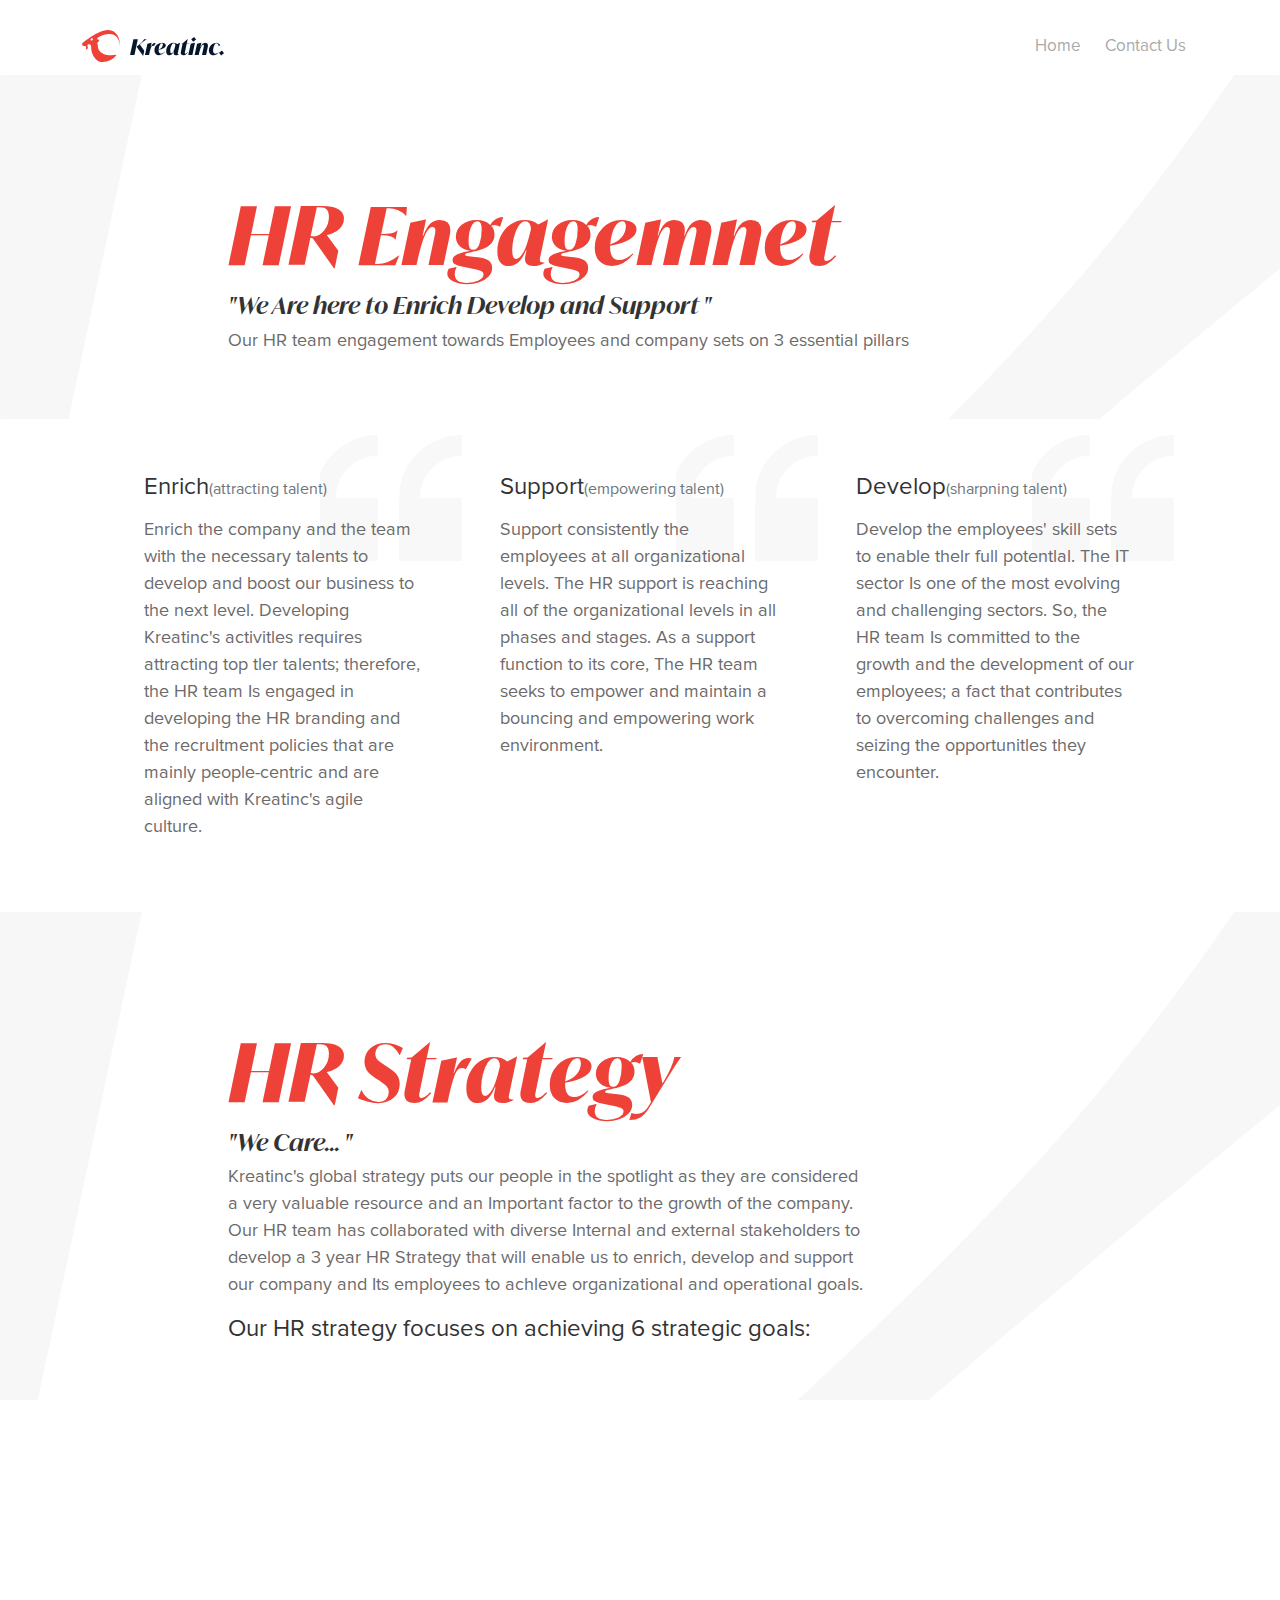
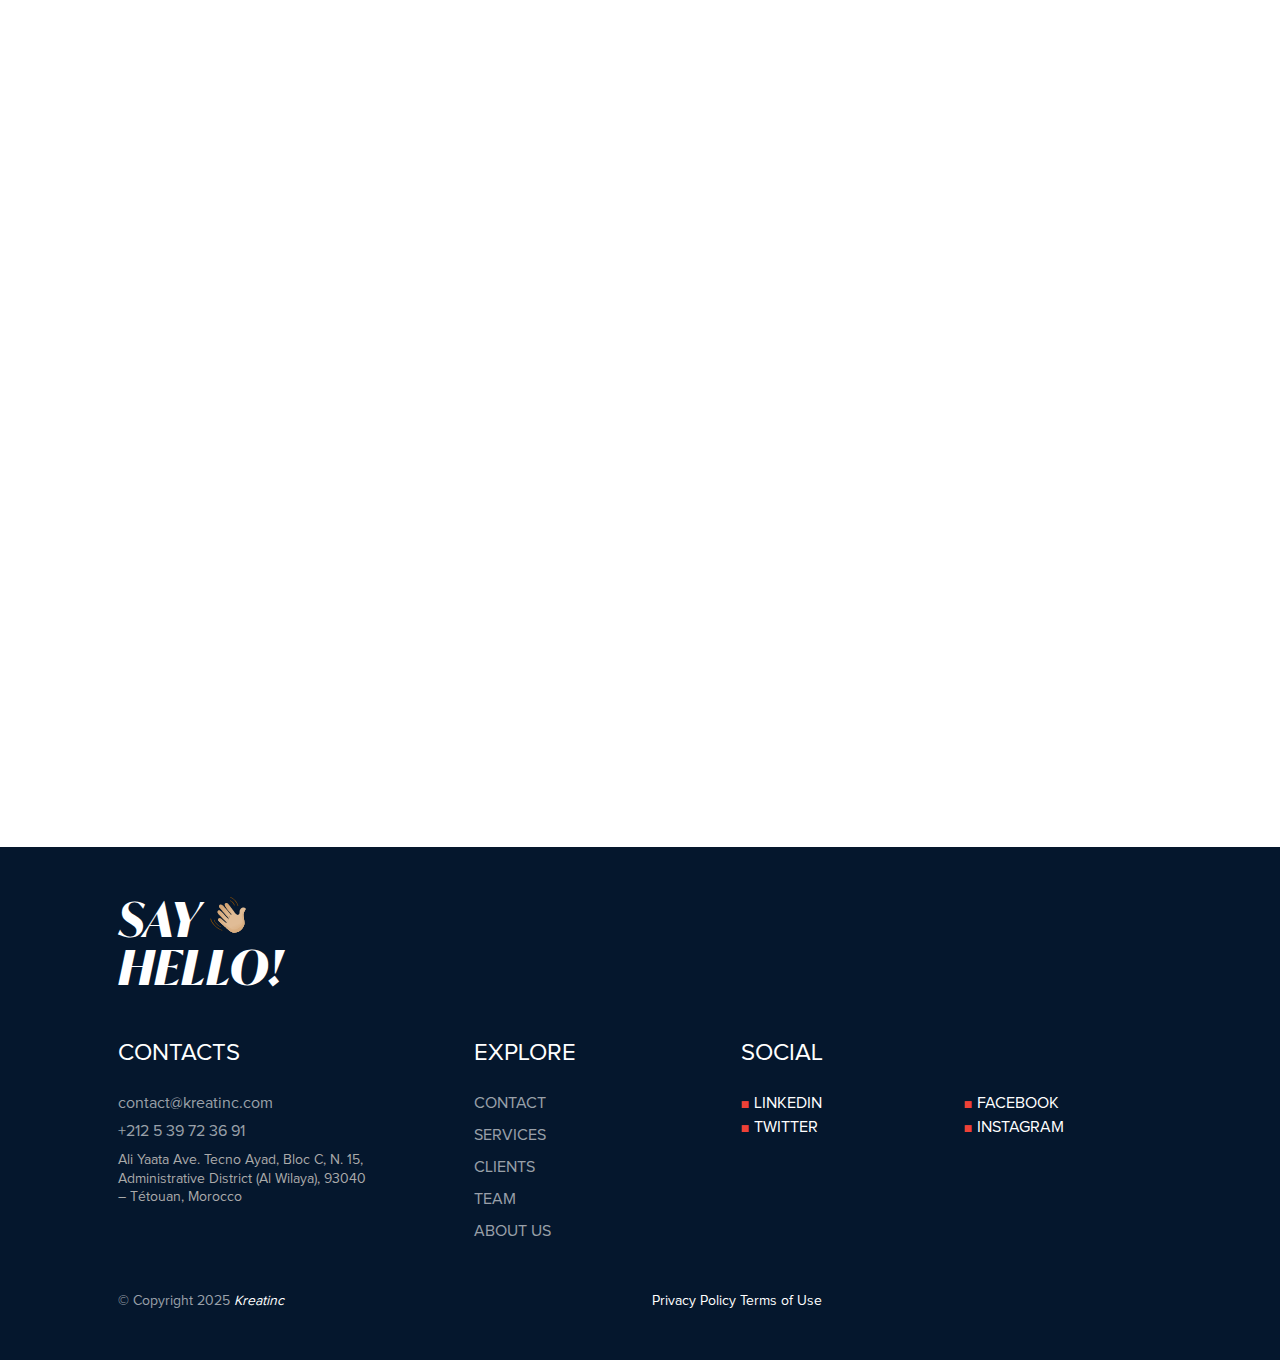
<file: carrerpage.html>
<!DOCTYPE html>
<html lang="en">
  <head>
    <meta charset="UTF-8" />
    <meta name="viewport" content="width=device-width, initial-scale=1.0" />
    <title>Kreatinc | Carrer Page.</title>
    <meta name="description" content="Carrer Page Find Your Job And Join us." />
    <link rel="stylesheet" href="bootstrap/css/bootstrap.min.css" />
    <link rel="stylesheet" href="carrerpage.css" />

    <meta name="twitter:card" content="summary_large_image" />
    <meta name="twitter:site" content="@kreatinc" />
    <meta name="twitter:creator" content="@kreatinc" />
    <meta name="twitter:title" content="Kreatinc" />
    <meta
      name="twitter:description"
      content="We build digital experiences for B2Bs that help them, and their customers expand their businesses."
    />
    <meta property="og:title" content="Kreatinc" />
    <meta
      property="og:description"
      content="We build digital experiences for B2Bs that help them, and their customers expand their businesses."
    />
    <meta property="og:type" content="website" />
    <meta property="og:url" content="https://www.kreatinc.com" />
  </head>
  <body>
    <div class="">
      <nav class="navbar navbar-expand-md navbar-light">
        <div class="container">
          <img
            class="logo"
            src="./assets/svg-assets-homepage/logo-kreatinc-1.svg "
            alt="kreatinc Logo"
          />

          <button
            class="navbar-toggler collapsed"
            type="button"
            data-bs-toggle="collapse"
            data-bs-target="#navbarCollapse"
            aria-expanded="false"
            aria-label="Toggle navigation"
          >
            <div class="navbar-icon">
              <span></span>
              <span></span>
              <span></span>
            </div>
          </button>

          <div class="collapse navbar-collapse" id="navbarCollapse">
            <ul class="navbar-nav ms-auto">
              <li class="nav-item">
                <a class="nav-link" href="/">Home</a>
              </li>

              <li class="nav-item">
                <a class="nav-link" href="mailto:contact@kreatinc.com"
                  >Contact Us</a
                >
              </li>
            </ul>

            <div class="contact-info">
              <p class="mb-2">
                <a class="text-primary" href="mailto:contact@kreatinc.com"
                  >contact@kreatinc.com</a
                >
              </p>
              <p class="mb-2">
                <a href="tel:+212539723691">+212 5 39 72 36 91</a>
              </p>
              <p class="mb-0">
                Ali Yaata Ave. Tecno Ayad, Bloc C,<br />
                N. 15, Administrative District<br />
                (Al Wilaya), 93040 - Tétouan, Morocco
              </p>
            </div>
          </div>
        </div>
      </nav>

      <div class="container-fluid container-bg Hr-bg-section p-5 fade-in">
        <div class="titlecontainer">
          <h1 class="text-primary h1">HR Engagemnet</h1>
          <h4 class="quote">"We Are here to Enrich Develop and Support "</h4>
          <p class="text-description">
            Our HR team engagement towards Employees and company sets on 3
            essential pillars
          </p>
        </div>
      </div>
      <div class="container px-5 py-6">
        <div class="row py-3">
          <div class="col-md-4 fade-in bg-quote">
            <div class="d-flex align-center">
              <h4>Enrich</h4>
              <p class="text-secondary mt-1 ml-4">(attracting talent)</p>
            </div>
            <p class="text-description">
              Enrich the company and the team with the necessary talents to
              develop and boost our business to the next level. Developing
              Kreatinc's activitles requires attracting top tler talents;
              therefore, the HR team Is engaged in developing the HR branding
              and the recrultment policies that are mainly people-centric and
              are aligned with Kreatinc's agile culture.
            </p>
          </div>
          <div class="col-md-4 fade-in bg-quote">
            <div class="d-flex align-center">
              <h4>Support</h4>
              <p class="text-secondary mt-1 ml-4">(empowering talent)</p>
            </div>
            <p class="text-description">
              Support consistently the employees at all organizational levels.
              The HR support is reaching all of the organizational levels in all
              phases and stages. As a support function to its core, The HR team
              seeks to empower and maintain a bouncing and empowering work
              environment.
            </p>
          </div>
          <div class="col-md-4 fade-in bg-quote">
            <div class="d-flex align-center">
              <h4>Develop</h4>
              <p class="text-secondary mt-1 ml-4">(sharpning talent)</p>
            </div>
            <p class="text-description">
              Develop the employees' skill sets to enable thelr full potentlal.
              The IT sector Is one of the most evolving and challenging sectors.
              So, the HR team Is committed to the growth and the development of
              our employees; a fact that contributes to overcoming challenges
              and seizing the opportunitles they encounter.
            </p>
          </div>
        </div>
      </div>

      <div class="container-fluid Hr-bg-section py-6 p-5 mb-5 fade-in">
        <div class="titlecontainer">
          <h1 class="text-primary h1">HR Strategy</h1>

          <h4 class="quote">"We Care... "</h4>
          <p class="text-description hrtext">
            Kreatinc's global strategy puts our people in the spotlight as they
            are considered a very valuable resource and an Important factor to
            the growth of the company. Our HR team has collaborated with diverse
            Internal and external stakeholders to develop a 3 year HR Strategy
            that will enable us to enrich, develop and support our company and
            Its employees to achleve organizational and operational goals.
          </p>

          <h4>Our HR strategy focuses on achieving 6 strategic goals:</h4>
        </div>
      </div>
    </div>
    <div class="container px-5 fade-in">
      <div class="d-flex mb-5 ml-4 pt-1">
        <h2 class="subtitle goals_collapsed">Goals</h2>
        <img
          class="mx-2 iconless"
          src="./assets/svg-assets-homepage/icon-less.svg"
          alt="Icon Less"
        />
        <img
          class="mx-2 iconmore"
          src="./assets/svg-assets-careerpage/icon-more.svg"
          alt="Icon More"
        />
      </div>

      <div class="skills-collapsed py-6 numbered-list">
        <div class="row">
          <div class="col-md-4 numbered-list-item">
            <div class="p-3">
              <h2 class="text-dark mt-4">LeaderShip</h2>

              <p class="text-description mt-5">
                To develop the leadership skills of our employees as well as
                attracting new leaders.
              </p>
            </div>
          </div>
          <div class="col-md-4 numbered-list-item">
            <div class="p-3">
              <h2 class="text-dark mt-4">Recruitment</h2>

              <p class="text-description mt-5">
                To satisfy the internal needs in human resources, in both
                quantity and quality, at different levels and departments of the
                company.
              </p>
            </div>
          </div>
          <div class="col-md-4 numbered-list-item">
            <div class="p-3 n">
              <h2 class="text-dark mt-4">Skills Development</h2>

              <p class="text-description mt-5">
                To Improve the Internal skill sets, namely: soft and hard skills
                of our employees and departments.
              </p>
            </div>
          </div>

          <div class="col-md-4 numbered-list-item">
            <div class="p-3 n">
              <h2 class="text-dark mt-4">Motivation</h2>

              <p class="text-description mt-5">
                To create a high-performing and motivating culture and to ensure
                that our employees are Incentivized, motivated, and rewarded.
              </p>
            </div>
          </div>
          <div class="col-md-4 numbered-list-item">
            <div class="p-3 n">
              <h2 class="text-dark mt-4">Employer Branding</h2>

              <p class="text-description mt-5">
                To promote Kreatinc's HR strategy and policles as a preeminent
                employer locally and reglonally in the IT sector.
              </p>
            </div>
          </div>
          <div class="col-md-4 numbered-list-item">
            <div class="p-3 n">
              <h2 class="text-dark mt-4 w-full">Operational Excellence</h2>

              <p class="text-description mt-5">
                To promote Kreatinc's HR strategy and policles as a preeminent
                employer locally and reglonally in the IT sector.
              </p>
            </div>
          </div>
        </div>
      </div>
    </div>
    <div class="jobs-form fade-in">
      <div class="container jobs-form-container">
        <div class="row">
          <div class="col-md-6">
            <div class="form-title">
              JOIN the<br />
              <span class="dream-text">DREAM TEAM</span>
            </div>
            <form id="form" enctype="multipart/form-data" novalidate>
              <div class="row w-full mb-3">
                <div class="col-md-6 w-full">
                  <div class="custom-select-wrapper w-full">
                    <button
                      type="button"
                      class="custom-select-trigger"
                      id="jobTitleSelect"
                    >
                      <span class="select_title">Job Title</span>
                      <svg
                        xmlns="http://www.w3.org/2000/svg"
                        width="16"
                        height="16"
                        fill="currentColor"
                        class="bi bi-chevron-down"
                        viewBox="0 0 16 16"
                      >
                        <path
                          fill-rule="evenodd"
                          d="M1.646 4.646a.5.5 0 0 1 .708 0L8 10.293l5.646-5.647a.5.5 0 0 1 .708.708l-6 6a.5.5 0 0 1-.708 0l-6-6a.5.5 0 0 1 0-.708z"
                        />
                      </svg>
                    </button>
                    <div class="custom-options w-full" id="jobTitleOptions">
                      <div class="custom-option">Graphic Designer</div>
                      <div class="custom-option">Web Designer</div>
                      <div class="custom-option">UI/UX Designer</div>
                      <div class="custom-option">Motion Designer</div>
                      <div class="custom-option">Front-End Developer</div>
                      <div class="custom-option">Back-End Developer</div>
                      <div class="custom-option">PHP/Laravel Developer</div>
                      <div class="custom-option">Full-Stack Web Developer</div>
                    </div>
                  </div>
                  <div class="text-description text-light">
                    <p class="font-semibold mt-2 hide-error-form unvalidjob">
                      Please provide a Job title.
                    </p>
                  </div>
                </div>
              </div>
              <div class="mb-4">
                <input
                  type="text"
                  class="form-control inputname"
                  placeholder="Your name"
                />
                <div class="text-description text-light">
                  <p class="font-semibold mt-2 hide-error-form unvalidname">
                    Please provide a name.
                  </p>
                </div>
              </div>

              <div class="mb-4">
                <input
                  type="email"
                  class="form-control inputemail"
                  placeholder="E-mail"
                />
                <div class="text-description text-light">
                  <p class="font-semibold mt-2 hide-error-form unvalidemail">
                    Please provide a email.
                  </p>
                </div>
              </div>

              <div class="mb-4">
                <textarea
                  class="form-control inputtext"
                  placeholder="Message"
                ></textarea>
              </div>

              <div class="uploadContainer">
                <button type="button" class="upload-cv">
                  <img
                    class="img-fluid"
                    src="./assets/svg-assets-careerpage/upload-icon.svg"
                    alt="Upload CV"
                  />
                  Upload a CV
                </button>
              </div>

              <div class="text-description h-3 text-light">
                <p class="font-semibold mt-2 hide-error-form unvalidcv">
                  Please provide a cv.
                </p>
              </div>
              <div class="privacyform py-5">
                By clicking the Send Request button you agree to our
                <span class="text-light">Privacy Policy</span> terms
              </div>
              <button
                type="submit"
                class="sendform justify-content-between align-items-center px-4 py-3 mb-5"
              >
                <span class="spinner-border loading" role="status"></span>

                <span class="btn-form-send">SEND</span>
                <img
                  class="iconsend"
                  src="./assets/svg-assets-careerpage/send-arrow.svg"
                  alt="Send Arrow"
                />
              </button>
              <div class="alert hide-error-form " role="alert">
                <h4 class="form-title">Well done!</h4>
                <p>
                  Thank you for submitting your application. We will review your
                  information and contact you soon.
                </p>
              </div>

              <div
                class="error_alert hide-error-form "
                role="alert"
              >
              
                  <h4 class="form-title">Something wrong!</h4>

             

                <p>
                  We are currently experiencing issues with our server. Please
                  try again later.
                </p>
              </div>
            </form>
          </div>
        </div>
      </div>
    </div>

    <footer class="footer pb-6 bg-secondary text-white" id="footer">
      <div class="container p-5">
        <h3 class="text-footer mb-5 animate__fadeInUp" style="line-height: 1">
          SAY
          <span class="wave">
            <svg
              width="40"
              viewBox="0 0 24 24"
              fill="none"
              style="vertical-align: top"
            >
              <path
                d="M13.7088 11.083C13.9831 11.3858 14.2346 11.7858 14.126 11.8944C14.0231 11.9973 13.6974 11.8087 13.4517 11.563C13.206 11.3173 12.6117 13.9458 12.5546 14.0773C12.5088 14.1801 11.8231 14.963 11.4631 15.7116C11.3431 15.963 11.3603 16.7173 11.3146 16.763C11.1317 16.9458 10.9031 16.923 10.4117 16.4887C9.91455 16.0487 9.65741 18.6601 10.2517 19.0716C11.2631 19.7744 13.2803 22.5744 15.9488 22.5744C19.0345 22.5744 21.8917 19.3573 21.8917 16.9916C21.8917 14.6258 21.2003 13.7344 21.246 11.7516C21.286 10.0773 22.5031 9.27727 22.5031 8.43727C22.5031 7.73442 21.4574 7.56299 21.1145 7.56299C20.5031 7.56299 18.9431 8.34585 18.9431 10.403C18.9431 11.203 18.7145 11.9287 17.8974 11.9287C17.0803 11.9287 16.166 10.803 15.6117 9.9287"
                fill="url(#paint0_linear)"
              ></path>
              <path
                d="M22.5031 8.43734C22.5031 8.05448 22.1945 7.83162 21.8574 7.7002C22.2631 9.04305 20.2059 9.1002 20.2059 13.6831C20.2059 18.2659 17.5374 19.5973 16.4288 19.8259C15.3202 20.0545 13.3774 20.1231 11.8974 18.3002C11.4402 17.7402 10.8231 17.1345 10.1374 16.5631C9.84594 17.0488 9.78308 18.7402 10.2517 19.0659C11.2631 19.7688 13.2802 22.5688 15.9488 22.5688C19.0345 22.5688 21.8916 19.3516 21.8916 16.9859C21.8916 14.6202 21.2002 13.7288 21.2459 11.7459C21.2802 10.0716 22.5031 9.27162 22.5031 8.43734Z"
                fill="url(#paint1_linear)"
              ></path>
              <path
                d="M10.4172 16.4831C9.92006 16.0431 8.74863 14.7974 7.98863 14.1859C7.22863 13.5745 6.56006 13.5859 6.10292 14.2545C5.64577 14.9288 6.97721 16.1059 7.28578 16.4145C7.75435 16.8831 9.66864 18.6488 10.2572 19.0602"
                fill="url(#paint2_linear)"
              ></path>
              <path
                d="M12.5603 14.0714C12.5031 14.2029 12.1146 14.2943 11.3431 13.4543C10.7546 12.8143 9.1717 10.9629 8.24027 10.1286C7.30884 9.28858 6.58313 8.94572 5.9717 9.38572C5.36027 9.82572 5.70884 10.7343 6.38884 11.5C7.23455 12.4429 8.20027 13.4029 9.1317 14.3286C9.85741 15.0486 11.5031 16.5743 11.3203 16.7571"
                fill="url(#paint3_linear)"
              ></path>
              <path
                d="M15.6059 9.92307C15.0516 9.04879 12.7888 6.22593 12.2345 5.42593C11.6802 4.62593 10.9373 4.62593 10.4231 4.98593C9.90877 5.34593 9.75449 6.07164 10.9145 7.60879C11.6459 8.58022 12.2516 9.47164 13.7088 11.0774L15.4059 10.9574L15.6059 9.92307Z"
                fill="url(#paint4_linear)"
              ></path>
              <path
                d="M13.4515 11.5575C13.2058 11.3118 11.0115 8.71179 10.5201 8.1575C9.59436 7.1175 8.41722 4.88321 7.01151 5.8775C6.27436 6.40321 6.67436 7.1575 6.88579 7.46607C7.09722 7.76893 9.81722 10.9118 10.0858 11.1804C10.3544 11.4489 12.6172 13.9404 12.5601 14.0775"
                fill="url(#paint5_linear)"
              ></path>
              <path
                d="M7.61727 19.1288C7.60012 19.1288 7.58298 19.1288 7.56584 19.1231C5.8287 18.5917 3.94298 16.6945 3.53727 15.0545C3.51441 14.9631 3.57155 14.8716 3.66298 14.8488C3.75441 14.8259 3.84584 14.8831 3.8687 14.9745C4.24584 16.4831 6.05727 18.3059 7.6687 18.7974C7.76012 18.8259 7.81155 18.9231 7.78298 19.0088C7.75441 19.0831 7.69155 19.1288 7.61727 19.1288Z"
                fill="#975500"
              ></path>
              <path
                d="M8.4459 21.2885C8.43447 21.2885 8.41733 21.2885 8.4059 21.2828C6.9659 20.9456 5.29733 19.8713 3.81733 18.3342C2.43448 16.8942 1.54305 15.3628 1.4859 14.3399C1.48019 14.2428 1.55448 14.1628 1.6459 14.157C1.73733 14.1513 1.82305 14.2256 1.82876 14.317C1.88019 15.2485 2.76019 16.7342 4.06305 18.0942C5.49162 19.5856 7.10305 20.6256 8.48019 20.9456C8.57162 20.9685 8.62876 21.0599 8.6059 21.1513C8.59447 21.2313 8.52019 21.2885 8.4459 21.2885Z"
                fill="#975500"
              ></path>
              <path
                d="M15.8175 6.28271C15.7432 6.28271 15.6746 6.23128 15.6517 6.157C15.4117 5.24271 14.3146 3.92843 13.3146 3.67128C13.2232 3.64843 13.166 3.55128 13.1889 3.45986C13.2117 3.36843 13.3089 3.31128 13.4003 3.33414C14.526 3.62557 15.7089 5.04271 15.9775 6.06557C16.0003 6.157 15.9489 6.24842 15.8575 6.277C15.846 6.28271 15.8289 6.28271 15.8175 6.28271Z"
                fill="#975500"
              ></path>
              <path
                d="M17.9772 6.58583C17.9029 6.58583 17.8286 6.5344 17.8115 6.4544C17.1658 3.92869 14.7658 1.95726 13.3944 1.71155C13.3029 1.6944 13.2401 1.60298 13.2572 1.51155C13.2744 1.42012 13.3658 1.35726 13.4572 1.3744C14.9544 1.64298 17.4572 3.67726 18.1429 6.3744C18.1658 6.46583 18.1086 6.55726 18.0172 6.58012C18.0058 6.58583 17.9886 6.58583 17.9772 6.58583Z"
                fill="#975500"
              ></path>
              <path
                d="M21.2743 7.84333C21.8572 7.74047 21.96 7.80333 21.8572 7.70047C21.5715 7.5919 21.2686 7.55762 21.1143 7.55762C20.5029 7.55762 18.9429 8.34047 18.9429 10.3976C18.9429 11.1976 18.7143 11.9233 17.8972 11.9233C17.5715 11.9233 17.2343 11.7462 16.9143 11.4833C18.3543 13.0776 19.48 11.5748 19.6515 10.5462C19.8229 9.51762 19.5657 8.1519 21.2743 7.84333Z"
                fill="url(#paint6_radial)"
              ></path>
              <path
                d="M10.2517 5.146C9.89743 5.546 9.90885 6.27171 10.9203 7.61457C11.6517 8.586 12.2574 9.47743 13.7146 11.0889C13.9889 11.3917 14.2403 11.7917 14.1317 11.9003C14.3774 10.2317 12.006 8.59742 11.2346 7.34028C10.6174 6.33457 10.4974 5.746 10.2517 5.146Z"
                fill="url(#paint7_linear)"
              ></path>
              <path
                d="M10.0803 11.1805C10.3489 11.449 12.6118 13.9405 12.5546 14.0776C13.0575 13.7233 12.7146 13.1633 11.9432 12.3919C10.3603 10.809 8.15461 8.6776 7.2689 6.92332C7.18318 6.7576 7.02889 6.6376 6.84604 6.60903C6.36604 6.54618 6.72033 7.23189 6.88033 7.46046C7.09175 7.76903 9.81747 10.9119 10.0803 11.1805Z"
                fill="url(#paint8_linear)"
              ></path>
              <path
                d="M6.38875 11.5006C7.23446 12.4434 8.20018 13.4034 9.13161 14.3291C9.85732 15.0491 11.503 16.5748 11.3202 16.7577C12.3373 15.9006 7.60589 12.7977 5.68018 9.79199C5.55446 10.272 5.87446 10.9291 6.38875 11.5006Z"
                fill="url(#paint9_linear)"
              ></path>
              <path
                d="M11.1087 16.9285C11.2058 16.8885 11.2572 16.8427 11.2744 16.797C11.0972 16.9342 10.8687 16.8827 10.4172 16.4827C9.92008 16.0427 8.74866 14.797 7.98865 14.1856C7.65151 13.917 7.33723 13.7685 7.05151 13.7456C7.46294 14.0027 7.27437 14.0999 8.18865 14.8027C8.68008 15.1799 10.4801 17.1799 11.1087 16.9285Z"
                fill="url(#paint10_linear)"
              ></path>
              <path
                d="M9.90878 12.3572C10.5774 13.1686 11.8802 14.5172 12.4688 14.1457C12.3088 14.2029 11.9374 14.1114 11.3374 13.46C10.7488 12.82 9.16592 10.9686 8.2345 10.1343C7.48021 9.45431 6.86307 9.10002 6.32593 9.22574C7.8745 9.72859 9.28021 11.5914 9.90878 12.3572Z"
                fill="url(#paint11_linear)"
              ></path>
              <path
                d="M10.6344 8.85432C11.703 10.0143 13.2858 12.3172 14.0916 11.9172C13.9601 11.9572 13.6801 11.78 13.4573 11.5629C13.2116 11.3172 11.0173 8.71718 10.5258 8.16289C9.88013 7.44289 9.12013 6.14575 8.24585 5.75146C9.12013 6.44289 9.77156 7.91147 10.6344 8.85432Z"
                fill="url(#paint12_linear)"
              ></path>
              <path
                d="M16.9089 11.4829C16.4118 11.0772 15.9432 10.4543 15.606 9.92291C15.0518 9.04862 12.7889 6.22576 12.2346 5.42576C12.0689 5.18005 11.8803 5.01433 11.686 4.90576C11.9432 5.27719 12.086 5.8029 12.6689 6.45433C13.6003 7.50005 14.8232 9.38576 15.2403 10.0372C15.6632 10.6829 16.3375 12.0486 16.9089 11.4829Z"
                fill="url(#paint13_linear)"
              ></path>
              <path
                d="M19.9602 20.7743C19.6117 19.9286 19.1088 19.42 18.3774 19.9C16.3831 21.2143 14.0802 20.7686 11.2002 18.4428C8.62882 16.3628 7.3031 14.8828 6.05168 14.3457C5.75453 15.0257 6.98882 16.1228 7.28025 16.4143C7.74882 16.8828 9.6631 18.6486 10.2517 19.06C11.2631 19.7628 13.2802 22.5628 15.9488 22.5628C17.4402 22.5686 18.8745 21.82 19.9602 20.7743Z"
                fill="url(#paint14_linear)"
              ></path>
              <path
                d="M21.2459 11.7517C21.2859 10.0774 22.503 9.27744 22.503 8.43744C22.503 8.19173 22.3773 8.00887 22.1945 7.87744C22.4173 8.52887 21.8859 9.11173 21.0973 10.0946C20.2402 11.1632 20.0516 12.8203 20.6402 14.4774C21.2287 16.1346 20.4859 18.4203 19.2859 19.146C18.0859 19.8717 16.4916 23.0489 11.9259 19.4546C11.9259 19.4546 11.9259 19.4546 11.9202 19.4546C11.6402 19.1974 11.3659 18.9689 11.0859 18.7917C9.16017 17.5974 8.05731 16.5232 7.22874 15.6203C7.06303 15.4432 6.62874 14.7632 6.10303 14.986C6.36588 15.5803 7.06874 16.2089 7.28017 16.4203C7.74874 16.8889 9.66303 18.6546 10.2516 19.066C10.3259 19.1174 10.4116 19.186 10.4973 19.2603C10.5202 19.2774 10.543 19.3003 10.5659 19.3232C10.5716 19.3289 10.5773 19.3346 10.583 19.3403C10.6002 19.3517 10.6116 19.3689 10.6287 19.3803C10.6345 19.386 10.6345 19.386 10.6402 19.3917C11.2402 19.9346 12.063 20.8374 13.0745 21.5403C13.1659 21.6032 13.2516 21.6603 13.343 21.7232C13.343 21.7232 13.343 21.7232 13.3487 21.7232C13.4402 21.7803 13.5316 21.8374 13.623 21.8889C14.3202 22.2889 15.0973 22.5689 15.9373 22.5689C19.023 22.5689 21.8802 19.3517 21.8802 16.986C21.8802 14.6203 21.2002 13.7289 21.2459 11.7517Z"
                fill="url(#paint15_linear)"
              ></path>
              <defs>
                <linearGradient
                  id="paint0_linear"
                  x1="20.3922"
                  y1="23.1791"
                  x2="17.8494"
                  y2="17.2217"
                  gradientUnits="userSpaceOnUse"
                >
                  <stop offset="0.00132565" stop-color="#D4A574"></stop>
                  <stop offset="1" stop-color="#E0BC96"></stop>
                </linearGradient>
                <linearGradient
                  id="paint1_linear"
                  x1="22.553"
                  y1="24.1099"
                  x2="17.9435"
                  y2="16.3385"
                  gradientUnits="userSpaceOnUse"
                >
                  <stop offset="0.00132565" stop-color="#D4A574"></stop>
                  <stop offset="1" stop-color="#E0BC96"></stop>
                </linearGradient>
                <linearGradient
                  id="paint2_linear"
                  x1="6.64253"
                  y1="14.8002"
                  x2="9.78539"
                  y2="17.1145"
                  gradientUnits="userSpaceOnUse"
                >
                  <stop offset="0.00132565" stop-color="#D4A574"></stop>
                  <stop offset="1" stop-color="#E0BC96"></stop>
                </linearGradient>
                <linearGradient
                  id="paint3_linear"
                  x1="5.49838"
                  y1="8.67461"
                  x2="11.0127"
                  y2="14.446"
                  gradientUnits="userSpaceOnUse"
                >
                  <stop offset="0.00132565" stop-color="#D4A574"></stop>
                  <stop offset="1" stop-color="#E0BC96"></stop>
                </linearGradient>
                <linearGradient
                  id="paint4_linear"
                  x1="11.4543"
                  y1="5.95188"
                  x2="14.6543"
                  y2="10.9805"
                  gradientUnits="userSpaceOnUse"
                >
                  <stop offset="0.00132565" stop-color="#D4A574"></stop>
                  <stop offset="1" stop-color="#E0BC96"></stop>
                </linearGradient>
                <linearGradient
                  id="paint5_linear"
                  x1="8.15097"
                  y1="6.78738"
                  x2="12.4938"
                  y2="12.654"
                  gradientUnits="userSpaceOnUse"
                >
                  <stop offset="0.00132565" stop-color="#D4A574"></stop>
                  <stop offset="1" stop-color="#E0BC96"></stop>
                </linearGradient>
                <radialGradient
                  id="paint6_radial"
                  cx="0"
                  cy="0"
                  r="1"
                  gradientUnits="userSpaceOnUse"
                  gradientTransform="translate(18.5505 8.62616) scale(4.52758)"
                >
                  <stop stop-color="#E0BC96" offset="1" stop-opacity="0"></stop>
                  <stop offset="1" stop-color="#D4A574"></stop>
                </radialGradient>
                <linearGradient
                  id="paint7_linear"
                  x1="13.8181"
                  y1="7.00893"
                  x2="11.4752"
                  y2="9.18036"
                  gradientUnits="userSpaceOnUse"
                >
                  <stop
                    offset="0.3072"
                    stop-color="#D4A574"
                    stop-opacity="0"
                  ></stop>
                  <stop offset="1" stop-color="#D4A574"></stop>
                </linearGradient>
                <linearGradient
                  id="paint8_linear"
                  x1="12.0241"
                  y1="8.18603"
                  x2="8.93837"
                  y2="10.967"
                  gradientUnits="userSpaceOnUse"
                >
                  <stop
                    offset="0.3072"
                    stop-color="#D4A574"
                    stop-opacity="0"
                  ></stop>
                  <stop offset="1" stop-color="#D4A574"></stop>
                </linearGradient>
                <linearGradient
                  id="paint9_linear"
                  x1="10.9811"
                  y1="11.194"
                  x2="7.17158"
                  y2="14.3941"
                  gradientUnits="userSpaceOnUse"
                >
                  <stop
                    offset="0.3072"
                    stop-color="#D4A574"
                    stop-opacity="0"
                  ></stop>
                  <stop offset="1" stop-color="#D4A574"></stop>
                </linearGradient>
                <linearGradient
                  id="paint10_linear"
                  x1="6.82424"
                  y1="13.518"
                  x2="11.2528"
                  y2="17.118"
                  gradientUnits="userSpaceOnUse"
                >
                  <stop
                    offset="0.3118"
                    stop-color="#E0BC96"
                    stop-opacity="0"
                  ></stop>
                  <stop offset="1" stop-color="#D4A574"></stop>
                </linearGradient>
                <linearGradient
                  id="paint11_linear"
                  x1="7.672"
                  y1="9.05584"
                  x2="11.1291"
                  y2="14.313"
                  gradientUnits="userSpaceOnUse"
                >
                  <stop
                    offset="0.3118"
                    stop-color="#D4A574"
                    stop-opacity="0"
                  ></stop>
                  <stop offset="1" stop-color="#D4A574"></stop>
                </linearGradient>
                <linearGradient
                  id="paint12_linear"
                  x1="10.3799"
                  y1="9.4314"
                  x2="11.3513"
                  y2="8.68854"
                  gradientUnits="userSpaceOnUse"
                >
                  <stop
                    offset="0.3118"
                    stop-color="#F2C694"
                    stop-opacity="0"
                  ></stop>
                  <stop offset="1" stop-color="#D4A574"></stop>
                </linearGradient>
                <linearGradient
                  id="paint13_linear"
                  x1="14.391"
                  y1="7.69614"
                  x2="12.6005"
                  y2="17.2581"
                  gradientUnits="userSpaceOnUse"
                >
                  <stop
                    offset="0.3118"
                    stop-color="#E0BC96"
                    stop-opacity="0"
                  ></stop>
                  <stop offset="1" stop-color="#D4A574"></stop>
                </linearGradient>
                <linearGradient
                  id="paint14_linear"
                  x1="13.4961"
                  y1="16.7088"
                  x2="10.7913"
                  y2="21.4326"
                  gradientUnits="userSpaceOnUse"
                >
                  <stop offset="0.00132565" stop-color="#D4A574"></stop>
                  <stop offset="1" stop-color="#E0BC96"></stop>
                </linearGradient>
                <linearGradient
                  id="paint15_linear"
                  x1="22.253"
                  y1="27.4527"
                  x2="10.9387"
                  y2="4.93841"
                  gradientUnits="userSpaceOnUse"
                >
                  <stop offset="0.00132565" stop-color="#D4A574"></stop>
                  <stop offset="1" stop-color="#E0BC96"></stop>
                </linearGradient>
              </defs>
            </svg>
          </span>
          <br />HELLO!
        </h3>

        <div class="row">
          <div class="col-6 col-lg-4">
            <article class="mb-4 animate__fadeInUp a-delay-100">
              <h4 class="mb-lg-4">CONTACTS</h4>
              <ul class="list-unstyled">
                <li class="mb-1">
                  <a href="mailto:contact@kreatinc.com" class="text-underline"
                    >contact@kreatinc.com</a
                  >
                </li>
                <li class="mb-2">
                  <a href="tel:+212539723691" class="text-underline"
                    >+212 5 39 72 36 91</a
                  >
                </li>
                <li>
                  <address class="small">
                    Ali Yaata Ave. Tecno Ayad, Bloc C, N. 15,
                    <br class="d-sm-none" />Administrative District
                    <br class="d-sm-none" />(Al Wilaya), 93040 <br />– Tétouan,
                    Morocco
                  </address>
                </li>
              </ul>
            </article>
          </div>

          <div class="col-6 col-lg-3 pl-4 pl-lg-3">
            <article class="mb-4 animate__fadeInUp a-delay-300">
              <h4 class="mb-lg-4">EXPLORE</h4>
              <ul class="list-unstyled">
                <!-- <li class="mb-2"><a href="#!" class="h6">WORK</a></li> -->
                <li class="mb-2">
                  <a href="mailto:contact@kreatinc.com" class="h6">CONTACT</a>
                </li>
                <li class="mb-2">
                  <a href="index.html#services" class="h6">SERVICES</a>
                </li>
                <li class="mb-2">
                  <a href="index.html#clients" class="h6">CLIENTS</a>
                </li>
                <li class="mb-2">
                  <a href="index.html#team" class="h6">TEAM</a>
                </li>
                <li><a href="index.html#about" class="h6">ABOUT US</a></li>
              </ul>
            </article>
          </div>

          <div class="col">
            <article class="mb-4 animate__fadeInUp a-delay-400">
              <h4 class="mb-lg-4">SOCIAL</h4>
              <div class="row">
                <ul class="list-unstyled col-6">
                  <li>
                    <a
                      href="https://www.linkedin.com/company/kreatinc"
                      class="subtitle subtitle-hover text-white mb-2"
                      target="_blank"
                      rel="noreferrer"
                      >LINKEDIN</a
                    >
                  </li>
                  <li>
                    <a
                      href="https://www.twitter.com/kreatinc"
                      class="subtitle subtitle-hover text-white mb-2"
                      target="_blank"
                      rel="noreferrer"
                      >TWITTER</a
                    >
                  </li>
                </ul>
                <ul class="list-unstyled col-6 pl-4 pl-lg-3">
                  <li>
                    <a
                      href="https://www.facebook.com/kreatinc"
                      class="subtitle subtitle-hover text-white mb-2"
                      target="_blank"
                      rel="noreferrer"
                      >FACEBOOK</a
                    >
                  </li>
                  <li>
                    <a
                      href="https://www.instagram.com/kreatinc"
                      class="subtitle subtitle-hover text-white mb-2"
                      target="_blank"
                      rel="noreferrer"
                      >INSTAGRAM</a
                    >
                  </li>
                </ul>
              </div>
            </article>
          </div>
        </div>

        <div class="row small mt-lg-4 animate__fadeInUp a-delay-500">
          <p class="col-6 mb-0">
            © Copyright 2025 <br class="d-lg-none" /><em
              class="font-primary font-weight-bold ml-lg-2 text-white"
              >Kreatinc</em
            >
          </p>
          <div class="col-6 pl-4 pl-lg-3 pr-0 pr-md-3 text-lg-right">
            <a href="#!" target="_blank" class="text-underline text-white"
              >Privacy Policy</a
            >
            <br class="d-lg-none" /><a
              href="terms-of-use.html"
              target="_blank"
              class="text-underline text-white ml-lg-3"
              >Terms of Use</a
            >
          </div>
        </div>
      </div>
    </footer>

    <script  src="bootstrap/js/bootstrap.bundle.min.js"></script>

    <script>
      document.addEventListener("DOMContentLoaded", () => {
        const animatedElements = document.querySelectorAll(
          ".fade-in, .slide-in-left, .slide-in-right"
        );

        const onScroll = () => {
          animatedElements.forEach((el) => {
            const rect = el.getBoundingClientRect();
            if (rect.top < window.innerHeight && rect.bottom > 0) {
              el.classList.add("show");
            }
          });
        };

        // Run on scroll and on page load
        window.addEventListener("scroll", onScroll);
        onScroll();
      });

      document.addEventListener("DOMContentLoaded", () => {
        const more = document.querySelector(".iconmore");
        const less = document.querySelector(".iconless");
        const skills = document.querySelector(".skills-collapsed");
        const goals_collapsed = document.querySelector(".goals_collapsed");
        let collapsed = false;

        more.addEventListener("click", () => {
          skills.style.display = "block";
          more.style.display = "none";
          collapsed = true;
          less.style.display = "block";
        });

        less.addEventListener("click", () => {
          skills.style.display = "none";
          more.style.display = "block";
          collapsed = false;
          less.style.display = "none";
        });

        goals_collapsed.addEventListener("click", () => {
          if (collapsed) {
            skills.style.display = "none";
            more.style.display = "block";
            less.style.display = "none";
          } else {
            skills.style.display = "block";
            more.style.display = "none";
            less.style.display = "block";
          }
          collapsed = !collapsed;
        });

        // Custom dropdown elements
        const jobTitleSelect = document.getElementById("jobTitleSelect");
        const jobTitleOptions = document.getElementById("jobTitleOptions");
        const selectTitle = jobTitleSelect.querySelector(".select_title");
        const customOptions =
          jobTitleOptions.querySelectorAll(".custom-option");

        // Toggle dropdown visibility
        jobTitleSelect.addEventListener("click", () => {
          jobTitleOptions.classList.toggle("show");
        });

        customOptions.forEach((option) => {
          option.addEventListener("click", () => {
            selectTitle.textContent = option.textContent;
            jobTitleOptions.classList.remove("show");

            unvalidjobtitle.style.display = "none";
          });
        });

        // Close dropdown if clicked outside
        document.addEventListener("click", (e) => {
          if (
            !jobTitleSelect.contains(e.target) &&
            !jobTitleOptions.contains(e.target)
          ) {
            jobTitleOptions.classList.remove("show");
          }
        });

        const unvalidcv = document.querySelector(".unvalidcv");
        let file = "";
        const uploadCvButton = document.querySelector(".upload-cv");
        uploadCvButton.addEventListener("click", () => {
          const input = document.createElement("input");
          input.type = "file";
          input.accept = ".pdf,.doc,.docx";
          input.addEventListener("change", (event) => {
            file = event.target.files[0];
            if (
              file &&
              (file.type === "application/pdf" ||
                file.type === "application/msword" ||
                file.type ===
                  "application/vnd.openxmlformats-officedocument.wordprocessingml.document")
            ) {
              if (file.size <= 5 * 1024 * 1024) {
                // 5MB limit
                uploadedFile = file;
                unvalidcv.style.display = "none";
              } else {
                unvalidcv.textContent = "File size must be less than 5MB.";
                unvalidcv.style.display = "block";
              }
            } else {
              unvalidcv.textContent = "Only PDF and Word files are acceptable.";
              unvalidcv.style.display = "block";
            }
          });
          input.click();
        });

        const form = document.getElementById("form");
        let uploadedFile = null;
        const unvalidname = document.querySelector(".unvalidname");
        const unvalidjobtitle = document.querySelector(".unvalidjob");
        const unvalidemail = document.querySelector(".unvalidemail");
        document.querySelector(".inputname").onblur = () => {
          const name = form.querySelector(".inputname").value.trim();
          if (!name.trim()) {
            unvalidname.style.display = "block";
          } else {
            unvalidname.style.display = "none";
          }
        };

        document.querySelector(".inputemail").onblur = () => {
          const email = form.querySelector(".inputemail").value.trim();
          const emailPattern = /^[^\s@]+@[^\s@]+\.[^\s@]+$/;
          if (!emailPattern.test(email)) {
            unvalidemail.style.display = "block";
          } else {
            unvalidemail.style.display = "none";
          }
        };

        form.addEventListener("submit", (e) => {
          e.preventDefault();

          const name = form.querySelector(".inputname").value.trim();
          const email = form.querySelector(".inputemail").value.trim();
          const message = form.querySelector(".inputtext").value.trim();
          const jobTitle = selectTitle.textContent;
          const alert = document.querySelector(".alert");
          const error_alert = document.querySelector(".error_alert");

          alert.style.display = "none";

          if (!name || !email || jobTitle === "Job Title" || !file) {
            if (!name.trim()) {
              unvalidname.style.display = "block";
            } else {
              unvalidname.style.display = "none";
            }
            if (!email.trim()) {
              unvalidemail.style.display = "block";
            } else {
              unvalidemail.style.display = "none";
            }
            if (jobTitle === "Job Title") {
              unvalidjobtitle.style.display = "block";
            } else {
              unvalidjobtitle.style.display = "none";
            }
            if (!file) {
              unvalidcv.style.display = "block";
            } else {
              unvalidcv.style.display = "none";
            }
            return;
          }

          // Collect form data
          const formData = new FormData();
          formData.append("name", name);
          formData.append("email", email);
          formData.append("message", message);
          formData.append("jobTitle", jobTitle);
          if (uploadedFile) {
            formData.append("cv", uploadedFile);
          }

          const loadingbutton = document.querySelector(".spinner-border");
          const notloadingbutton = document.querySelector(".btn-form-send");
          const notloadingicon = document.querySelector(".iconsend");

          loadingbutton.style.display = "block";
          notloadingbutton.classList.add("d-none");
          notloadingicon.classList.add("d-none");
          fetch("http://localhost:3000/send-email", {
            method: "POST",
            body: formData,
          })
            .then((response) => {
              if (response.ok) {
                return response.json(); // Parse JSON if the response is OK
              } else {
                error_alert.style.display = "block";
              }
            })
            .then((data) => {
              notloadingbutton.classList.remove("d-none");
              notloadingicon.classList.remove("d-none");
              loadingbutton.style.display = "none";
              form.reset();
              selectTitle.textContent = "Job Title";
              uploadedFile = null;
              unvalidname.style.display = "none";
              unvalidemail.style.display = "none";
              unvalidjobtitle.style.display = "none";
              unvalidcv.style.display = "none";
              alert.style.display = "block";
              error_alert.style.display = "none";
            })
            .catch((error) => {
              error_alert.style.display = "block";

              notloadingbutton.classList.remove("d-none");
              notloadingicon.classList.remove("d-none");

              loadingbutton.style.display = "none";
            });
        });
      });
   
      document.addEventListener("DOMContentLoaded", function () {
        const select = document.getElementById("jobTitleSelect");
        const options = document.getElementById("jobTitleOptions");
        const selectText = select.querySelector("span");

        select.addEventListener("click", function () {
          options.style.display =
            options.style.display === "block" ? "none" : "block";
        });

        options.addEventListener("click", function (e) {
          if (e.target.classList.contains("custom-option")) {
            selectText.textContent = e.target.textContent;
            options.style.display = "none";
          }
        });

        document.addEventListener("click", function (e) {
          if (!select.contains(e.target)) {
            options.style.display = "none";
          }
        });
      });


      document.addEventListener("DOMContentLoaded", function () {
        const navbar = document.querySelector(".navbar");
        const collapse = document.querySelector(".navbar-collapse");
        const logo = document.querySelector(".logo");
        const defaultLogo = "./assets/svg-assets-homepage/logo-kreatinc-1.svg"; // Replace with your default logo
        const mobileLogo = "https://www.kreatinc.com/img/logo-white.svg";

        // Handle mobile menu state
        collapse.addEventListener("show.bs.collapse", function () {
          navbar.classList.add("navbar-mobile");
          document.body.style.overflow = "hidden";
          logo.classList.add("navbarlogo");
          logo.src = mobileLogo;
        });

        collapse.addEventListener("hide.bs.collapse", function () {
          navbar.classList.remove("navbar-mobile");
          document.body.style.overflow = "";
          logo.classList.remove("navbarlogo");

          logo.src = defaultLogo;
        });

        // Smooth scroll for navigation links
        document
          .querySelectorAll('a[href^="#"]:not([href="#"])')
          .forEach((anchor) => {
            anchor.addEventListener("click", function (e) {
              e.preventDefault();
              const target = document.querySelector(this.getAttribute("href"));
              if (target) {
                // Close mobile menu if open
                if (collapse.classList.contains("show")) {
                  bootstrap.Collapse.getInstance(collapse).hide();
                }

                // Smooth scroll to target
                target.scrollIntoView({
                  behavior: "smooth",
                });
              }
            });
          });
      });
      document.addEventListener("DOMContentLoaded", function () {
        const navbar = document.querySelector(".navbar");
        const collapse = document.querySelector(".navbar-collapse");
        const toggler = document.querySelector(".navbar-toggler");

        // Handle mobile menu state
        collapse.addEventListener("show.bs.collapse", function () {
          navbar.classList.add("navbar-mobile");
          document.body.style.overflow = "hidden";
        });

        collapse.addEventListener("hide.bs.collapse", function () {
          navbar.classList.remove("navbar-mobile");
          document.body.style.overflow = "";
        });

        // Smooth scroll for navigation links
        document
          .querySelectorAll('a[href^="#"]:not([href="#"])')
          .forEach((anchor) => {
            anchor.addEventListener("click", function (e) {
              e.preventDefault();
              const target = document.querySelector(this.getAttribute("href"));
              if (target) {
                // Close mobile menu if open
                if (collapse.classList.contains("show")) {
                  bootstrap.Collapse.getInstance(collapse).hide();
                }

                // Smooth scroll to target
                target.scrollIntoView({
                  behavior: "smooth",
                });
              }
            });
          });
      });
    </script>
  </body>
</html>
</file>
<file: carrerpage.css>
@font-face {
    font-family: 'IvyMode';
    src: url('./assets/fonts/ivyMode/IvyMode-BoldItalic.ttf') format('truetype');
    font-weight: bold;
}
@font-face {
    font-family: 'IvyMode-regular';
    src: url('./assets/fonts/ivyMode/IvyMode-SemiBoldItalic.ttf') format('truetype');
    font-weight: bold;
}
@font-face {
    font-family: 'IvyMode-light';
    src: url('./assets/fonts/ivyMode/IvyMode-Italic.ttf') format('truetype');
    font-weight: bold;
}
@font-face {
    font-family: 'Proxima Nova';
    src: url('./assets/fonts/proxima-nova/Proxima\ Nova\ Font.otf') format('truetype');
    font-weight: bold;

}

body {
    font-family: 'Proxima Nova', -apple-system, BlinkMacSystemFont, "Segoe UI", Roboto, "Helvetica Neue", Arial, sans-serif;
    line-height: 1.5;
    color: #333;
}

.text-primary {
    color: #ee4137 !important;
}

.text-secondary {
    color: #6c6a6a;
    font-family: 'Proxima Nova';
}

.bg-secondary {
    background-color: #05172d !important;
}

h1 {
    font-family: 'IvyMode', serif;
    font-weight: 800;
}

.h1, h1 {
    font-size: 2.5rem;
    margin-top: 15vw;
}

.text-footer {
    font-family: 'IvyMode';
    font-size: 3rem;
}

.quote, p {
    font-family: 'IvyMode-regular', serif;
}

.text-description {
    font-family: 'Proxima Nova';
    font-size: 18px;
    font-weight: 400;
    color: #6c6a6a;
}

.nav-link {
    font-family: "Proxima Nova", sans-serif;
    font-weight: 500;
    font-size: 17px;
    color: #aaa;
}

.Hr-bg-section {
    padding: 7vw 0;
    background-image: url("./assets/svg-assets-careerpage/hr-bg.svg");
    background-repeat: no-repeat;
    background-position: top center;
    background-size: 100%;
}

.numbered-list-item {
    background-repeat: no-repeat;
    background-position: top left;
    background-size: 40%;
    padding: 2rem 1rem;
}

.numbered-list .numbered-list-item:nth-child(1) { background-image: url("./assets/svg-assets-careerpage/01.svg"); background-size: 33%; }
.numbered-list .numbered-list-item:nth-child(2) { background-image: url("./assets/svg-assets-careerpage/02.svg"); }
.numbered-list .numbered-list-item:nth-child(3) { background-image: url("./assets/svg-assets-careerpage/03.svg"); }
.numbered-list .numbered-list-item:nth-child(4) { background-image: url("./assets/svg-assets-careerpage/04.svg"); }
.numbered-list .numbered-list-item:nth-child(5) { background-image: url("./assets/svg-assets-careerpage/05.svg"); }
.numbered-list .numbered-list-item:nth-child(6) { background-image: url("./assets/svg-assets-careerpage/06.svg"); }

.subtitle:before {
    color: #ee4137;
    content: "■";
    margin-right: 5px;
    font-size: 75%;
}

.footer a, .link-hover a, a.footer, a.link-hover {
    position: relative;
    text-decoration: none;
}

.footer a:after, .link-hover a:after, a.footer:after, a.link-hover:after {
    content: "";
    position: absolute;
    left: 50%;
    display: block;
    height: 2px;
    width: 0;
    transition: width .3s ease 0s, left .3s ease 0s;
    background: rgba(255,255,255,.6);
    margin-top: -3px;
}

.footer a:hover:after, .link-hover a:hover:after, a.footer:hover:after, a.link-hover:hover:after {
    width: 100%;
    left: 0;
}

.jobs-form {
    background-color: #f44336;
    min-height: 100vh;
    padding: 2rem;
    color: white;
}

.jobs-form .form-title {
    font-family: 'IvyMode-regular', serif;
    font-size: 4rem;
    font-weight: 700;
    line-height: 1;
    margin-bottom: 1.7rem;
}

.jobs-form .dream-text {
    font-family: 'IvyMode-light', serif;
    font-style: italic;
    font-size: 3rem;
}

.select_title {
    font-weight: 700;
    color: rgba(255, 255, 255, 0.8);
}

.jobs-form .form-control,
.jobs-form .form-select {
    background: transparent;
    border: none;
    border-bottom: 1px solid rgba(255, 255, 255, 0.5);
    border-radius: 0;
    font-weight: 700;
    font-size: 1.2rem;
    color: white;
    padding-left: 0;
}

.jobs-form .form-control::placeholder,
.jobs-form .form-select {
    color: rgba(255, 255, 255, 0.8);
}

.jobs-form .form-control:focus,
.jobs-form .form-select:focus {
    background: transparent;
    box-shadow: none;
    border-color: white;
    color: white;
}

.jobs-form .form-select option {
    background-color: #f44336;
    color: white;
}

.uploadContainer {
    display: flex;
    flex-direction: column;
    justify-content: center;
    align-items: center;
    margin-top: 2rem;
}

.upload-cv {
    border: 0;
    border-bottom: 1px solid white;
    color: white;
    background-color: transparent;
    font-weight: 700;
    font-size: 1.8rem;
    padding-bottom: 1vw;
    gap: 0.5rem;
    text-decoration: none;
    cursor: pointer;
    transition: background-color 0.3s ease;
}

.upload-cv:hover {
    background-color: rgba(255, 255, 255, 0.1);
}

textarea.form-control {
    min-height: 100px;
    resize: none;
}

.privacyform {
    font-weight: 600;
    color: rgba(255, 255, 255, 0.5);
}

.sendform {
    font-weight: 700;
    border: none;
    background-color: white;
    color: #ee4137;
    transition: background-color 0.3s ease, color 0.3s ease;
}

.sendform:hover {
    background-color: #ee4137;
    color: white;
}

.custom-select-wrapper {
    position: relative;
    width: 100%;
}

.custom-select-trigger {
    background: transparent;
    border: none;
    border-bottom: 1px solid rgba(255, 255, 255, 0.5);
    color: white;
    font-size: 1rem;
    padding: 10px 0;
    width: 100%;
    text-align: left;
    cursor: pointer;
    display: flex;
    justify-content: space-between;
    align-items: center;
}

.custom-select-trigger:focus {
    outline: none;
    border-color: white;
}

.custom-options {
    display: none;
    position: absolute;
    top: 100%;
    left: 0;
    right: 0;
    background-color: #f44336;
    max-height: 200px;
    overflow-y: auto;
    z-index: 1000;
}

.custom-option {
    padding: 10px;
    cursor: pointer;
    color: white;
}

.custom-option:hover {
    background-color: rgba(255, 255, 255, 0.1);
}

/* Custom scrollbar styles */
.custom-options::-webkit-scrollbar {
    width: 8px;
}

.custom-options::-webkit-scrollbar-track {
    background: #d63a30;
}

.custom-options::-webkit-scrollbar-thumb {
    background-color: rgba(255, 255, 255, 0.3);
    border-radius: 4px;
}

.custom-options {
    scrollbar-width: thin;
    scrollbar-color: rgba(255, 255, 255, 0.3) #d63a30;
}

.iconmore, .iconless {
    cursor: pointer;
}

.iconless {
    display: none;
}

.skills-collapsed {
    display: none;
}



.navbar-mobile {
    position: fixed;
    width: 100%;
    background-color: #05172d;
    z-index: 999;
}



.navbar-mobile>.navbar-collapse {
    
    padding-top: 20vw;
    padding-bottom: 60vh;
    z-index: 999;

    
}

.navbar-mobile .navbar-brand img {
    filter: brightness(0) invert(1);

}

.navbar-mobile .nav-link {
    font-size: 4rem;
    color: rgba(255, 255, 255, 0.6) !important;
    font-weight: 600;
    margin-top: 10px;
    line-height: 4rem;
    padding: 0px 0px;
}

.navbar-mobile .nav-link:hover,
.navbar-mobile .nav-link:focus,
.navbar-mobile .active .nav-link {
    color: #d63a30 !important;
}

.navbar-toggler {
    padding: 0;
    padding-top: 3vw;
    border: none;
    width: 40px;
    height: 40px;
    position: relative;
    z-index: 1000;
}

.contact-info {
    display: none;
    color: rgba(255, 255, 255, 0.6);
    margin-top: 2rem;
}

.navbar-mobile .contact-info {
    display: block;
}

.contact-info a {
    color: rgba(255, 255, 255, 0.6);
    text-decoration: none;
}

.contact-info a:hover {
    color: #fff;
}

@media (max-width: 767.98px) {
    .form-control {
        width: 100%;
    }
    .navbarlogo {
        width: 10vw;
        margin-bottom: 4vw;
    }
}

.form-title {
    font-family: 'IvyMode-regular', serif;
    font-size: 3rem;
    font-weight: 700;
    line-height: 1;
    margin-bottom: 1.7rem;
}

@media (min-width: 992px) {
    .loading {
        margin-left: 3vw;
    }

    .form-control {
        width: 100%;
    }
    
    .jobs-form {
        background-color: #f44336;
        min-height: 100vh;
        height: auto;
        padding: 2rem;
        color: white;
    }

    .form-title {
        font-size: 6rem;
    }
    
    .hrtext {
        width: 78%;
    }

    .Hr-bg-section {
        background-image: url("./assets/svg-assets-homepage/k-bg-5.svg");
    }

    .sendform {
        width: 12vw;
    }

    .sendform > img {
        margin-left: 1vw;
    }

    .jobs-form-container {
        width: 100%;
        padding-inline: 5vw;
    }

    #form {
        width: 200%;
    }

    .custom-select-wrapper {
        width: 71.5vw;
    }

    .h1 {
        font-size: 5rem;
    }

    .bg-quote {
        margin: 0;
        padding: 3vw;
        transition: border-color 0.3s ease-in-out, transform 0.3s ease-in-out;
        background-image: url("./assets/svg-assets-homepage/quotation-mark-bg.svg");
        background-repeat: no-repeat;
        background-position: top right;
        background-size: 40%;
    }

    .bg-quote::after {
        content: "";
        position: absolute;
        bottom: 0;
        left: 50%;
        transform: translateX(-50%);
        width: 0;
        height: 4px;
        background-color: #f44336;
        transition: width 0.3s ease;
    }
    
    .bg-quote:hover::after {
        width: 90%;
    }

    .titlecontainer {

        padding-inline: 20vh;
        margin-top: -10vw;


    }







    .navbar-expand-md {

        padding-top: 2vw;
    }

    .navbar-expand-md .navbar-nav .nav-link {
        padding-right: 0;
        padding-left: 0;
        margin: 0 .75rem;
        position: relative;
        text-decoration: none;
    }

    .navbar-expand-md .navbar-nav .nav-link:after {
        content: "";
        position: absolute;
        left: 50%;
        display: block;
        height: 1px;
        width: 0;
        transition: width .3s ease 0s, left .3s ease 0s;
        background-color: #ee4137;
    }

    .navbar-expand-md .navbar-nav .nav-link:hover:after {
        width: 100%;
        left: 0;
    }
}

:root {
    --swiper-theme-color: #ee4137 !important;
}

.hide-error-form {
    font-family: 'proxima nova';
    display: none;
}

.fade-in {
    opacity: 0;
    transform: translateY(40px);
    transition: opacity 1.5s ease-out, transform 1.5s ease-out;
}

.fade-in.show {
    opacity: 1;
    transform: translateY(0);
}

.slide-in-left {
    opacity: 0;
    transform: translateX(-50px);
    transition: opacity 0.8s ease-out, transform 0.8s ease-out;
}

.slide-in-left.show {
    opacity: 1;
    transform: translateX(0);
}

.slide-in-right {
    opacity: 0;
    transform: translateX(50px);
    transition: opacity 0.8s ease-out, transform 0.8s ease-out;
}

.slide-in-right.show {
    opacity: 1;
    transform: translateX(0);
}

a {
    text-decoration: none;
}

::selection {
    background: #ee4137;
    color: #ffffff;
}

::-moz-selection {
    background: #ee4137;
    color: #ffffff;
}

.loading {
    display: none;
}

.footer {
    background-image: url("https://www.kreatinc.com/img/logo-white.svg");
    background-repeat: no-repeat;
    background-size: 190px;
    height: auto;
    background-position: calc(100% + 40px) -8px;
}

.footer a, .footer li, .footer p, .footer ul {
    color: rgba(255,255,255,.6);
    font-family: "Proxima Nova", sans-serif;
}

.text-underline {
    text-decoration: underline;
    color: #d63a30;
}

a.text-underline:hover {
    text-decoration: none;
}

address {
    line-height: 1.3;
    color:#aaa;
}

.small {
    font-size: 14px;
}

.hr-alt {
    opacity: 100%;
    border-width: 13px;
    border-color: white;
    width: 80px;
}

.ls-0, .ls-1, .ls-2 {
    letter-spacing: 2px;
}


.wave {
    -webkit-animation-name: wave-animation;
    animation-name: wave-animation;
    -webkit-animation-duration: 2.5s;
    animation-duration: 2.5s;
    -webkit-animation-iteration-count: infinite;
    animation-iteration-count: infinite;
    -webkit-transform-origin: 70% 70%;
    -ms-transform-origin: 70% 70%;
    transform-origin: 70% 70%;
    display: inline-block
}

@-webkit-keyframes wave-animation {
    0% {
        -webkit-transform: rotate(0);
        transform: rotate(0)
    }

    10% {
        -webkit-transform: rotate(14deg);
        transform: rotate(14deg)
    }

    20% {
        -webkit-transform: rotate(-8deg);
        transform: rotate(-8deg)
    }

    30% {
        -webkit-transform: rotate(14deg);
        transform: rotate(14deg)
    }

    40% {
        -webkit-transform: rotate(-4deg);
        transform: rotate(-4deg)
    }

    50% {
        -webkit-transform: rotate(10deg);
        transform: rotate(10deg)
    }

    60% {
        -webkit-transform: rotate(0);
        transform: rotate(0)
    }

    100% {
        -webkit-transform: rotate(0);
        transform: rotate(0)
    }
}

@keyframes wave-animation {
    0% {
        -webkit-transform: rotate(0);
        transform: rotate(0)
    }

    10% {
        -webkit-transform: rotate(14deg);
        transform: rotate(14deg)
    }

    20% {
        -webkit-transform: rotate(-8deg);
        transform: rotate(-8deg)
    }

    30% {
        -webkit-transform: rotate(14deg);
        transform: rotate(14deg)
    }

    40% {
        -webkit-transform: rotate(-4deg);
        transform: rotate(-4deg)
    }

    50% {
        -webkit-transform: rotate(10deg);
        transform: rotate(10deg)
    }

    60% {
        -webkit-transform: rotate(0);
        transform: rotate(0)
    }

    100% {
        -webkit-transform: rotate(0);
        transform: rotate(0)
    }
}
.animate__fadeInUp {
    -webkit-animation-name: fadeInUp;
    animation-name: fadeInUp
}
@keyframes fadeInUp {
    from {
        opacity: 0;
        -webkit-transform: translate3d(0,100%,0);
        transform: translate3d(0,100%,0)
    }

    to {
        opacity: 1;
        -webkit-transform: translate3d(0,0,0);
        transform: translate3d(0,0,0)
    }
}



.rc-anchor-error-msg,.rc-anchor-alert{
    display:none;
  }
  .rc-anchor-alert{
    visibility:hidden;
  }
  

  @media (prefers-reduced-motion:reduce) {
    .collapsing {
        -webkit-transition: none;
        -o-transition: none;
        transition: none
    }
}

.nav {
    display: -webkit-box;
    display: -ms-flexbox;
    display: flex;
    -ms-flex-wrap: wrap;
    flex-wrap: wrap;
    padding-left: 0;
    margin-bottom: 0;
    list-style: none
}

.nav-link {
    display: block;
}

.nav-link:focus,.nav-link:hover {
    text-decoration: none
}

.nav-link.disabled {
    color: #6c6a6a;
    pointer-events: none;
    cursor: default
}

.nav-tabs {
    border-bottom: 1px solid #dee2e6
}

.nav-tabs .nav-link {
    margin-bottom: -1px;
    border: 1px solid transparent;
    border-top-left-radius: 0;
    border-top-right-radius: 0
}

.nav-tabs .nav-link:focus,.nav-tabs .nav-link:hover {
    border-color: #e9ecef #e9ecef #dee2e6
}

.nav-tabs .nav-link.disabled {
    color: #6c6a6a;
    background-color: transparent;
    border-color: transparent
}

.nav-tabs .nav-item.show .nav-link,.nav-tabs .nav-link.active {
    color: #495057;
    background-color: #fefefe;
    border-color: #dee2e6 #dee2e6 #fefefe
}

.nav-tabs .dropdown-menu {
    margin-top: -1px;
    border-top-left-radius: 0;
    border-top-right-radius: 0
}

.nav-pills .nav-link {
    border-radius: 0
}

.nav-pills .nav-link.active,.nav-pills .show>.nav-link {
    color: #fff;
    background-color: #ee4137
}

.nav-fill .nav-item,.nav-fill>.nav-link {
    -webkit-box-flex: 1;
    -ms-flex: 1 1 auto;
    flex: 1 1 auto;
    text-align: center
}

.nav-justified .nav-item,.nav-justified>.nav-link {
    -ms-flex-preferred-size: 0;
    flex-basis: 0;
    -webkit-box-flex: 1;
    -ms-flex-positive: 1;
    flex-grow: 1;
    text-align: center
}

.tab-content>.tab-pane {
    display: none
}

.tab-content>.active {
    display: block
}


.navbar-toggler {
  padding: 0;
  width: 40px;
  height: 40px;
}

.navbar-mobile {
  position: fixed;
  width: 100%;
  height: 100vh;
  background-color: #05172d;
  color: rgba(255, 255, 255, 0.6) !important;
  -webkit-box-align: self-start;
  -ms-flex-align: self-start;
  align-items: self-start;
  padding: 1.5rem 1.75rem !important;
  z-index: 999;
  overflow-y: auto;
}

.navbar-mobile .navbar-brand img {
  display: none;
}

.navbar-mobile .navbar-mobile-display {
  display: block !important;
  display: inherit !important;
}

.navbar-mobile .nav-link {
  font-size: 2.5rem;
  color: rgba(255, 255, 255, 0.6) !important;
  font-weight: 600;
  line-height: 2.25rem;
}

.navbar-mobile .active .nav-link, .navbar-mobile .nav-link:hover, .navbar-mobile .nav-link:focus {
  color: white !important;
}

.navbar-mobile .navbar-toggler .navbar-icon span {
  background: #fff !important;
}

.navbar-toggler:hover span {
  background: #aaa !important;
}

.navbar-icon {
  display: block;
  width: 40px;
  height: 18px;
  position: relative;
  margin: 0;
  -webkit-transform: rotate(0deg);
  -ms-transform: rotate(0deg);
  transform: rotate(0deg);
  -webkit-transition: .5s ease-in-out;
  -o-transition: .5s ease-in-out;
  transition: .5s ease-in-out;
  cursor: pointer;
  -webkit-transform: scale(0.7);
  -ms-transform: scale(0.7);
  transform: scale(0.7);
}

.navbar-icon span {
  display: block;
  position: absolute;
  height: 3px;
  width: 100%;
  background: #818a95;
  border-radius: 9px;
  opacity: 1;
  left: 0;
  -webkit-transform: rotate(0deg);
  -ms-transform: rotate(0deg);
  transform: rotate(0deg);
  -webkit-transition: .25s ease-in-out;
  -o-transition: .25s ease-in-out;
  transition: .25s ease-in-out;
}

.navbar-icon span:nth-child(1) {
  top: 0px;
  -webkit-transform-origin: left center;
  -ms-transform-origin: left center;
  transform-origin: left center;
}

.navbar-icon span:nth-child(2) {
  top: 18px;
  -webkit-transform-origin: left center;
  -ms-transform-origin: left center;
  transform-origin: left center;
}

.navbar-icon span:nth-child(3) {
  top: 15px;
  -webkit-transform-origin: left center;
  -ms-transform-origin: left center;
  transform-origin: left center;
}

button:not(.collapsed) .navbar-icon span:nth-child(1) {
  -webkit-transform: rotate(45deg);
  -ms-transform: rotate(45deg);
  transform: rotate(45deg);
  top: -3px;
  left: 8px;
  top: -5px;
  left: 8px;
}

button:not(.collapsed) .navbar-icon span:nth-child(2) {
  width: 0%;
  opacity: 0;
}

button:not(.collapsed) .navbar-icon span:nth-child(3) {
  -webkit-transform: rotate(-45deg);
  -ms-transform: rotate(-45deg);
  transform: rotate(-45deg);
  top: 39px;
  left: 8px;
  top: 23px;
  left: 8px;
}

@media (min-width: 992px) {
  .navbar-expand-md .navbar-nav .nav-link {
    padding-right: 0rem;
    padding-left: 0rem;
    margin: 0 0.75rem;
    position: relative;
    text-decoration: none;
  }
  .navbar-expand-md .navbar-nav .nav-link:after {
    content: "";
    position: absolute;
    left: 50%;
    display: block;
    height: 1px;
    width: 0;
    -o-transition: width 0.3s ease 0s, left 0.3s ease 0s;
    -webkit-transition: width 0.3s ease 0s, left 0.3s ease 0s;
    transition: width 0.3s ease 0s, left 0.3s ease 0s;
    background-color: #ee4137;
    margin-top: -3px;
  }
  .navbar-expand-md .navbar-nav .nav-link:hover:after {
    width: 100%;
    left: 0;
    -webkit-transition: width .3s ease 0s,left .3s ease 0s;
    -o-transition: width .3s ease 0s,left .3s ease 0s;
    transition: width .3s ease 0s,left .3s ease 0s;
  }
}



@media (min-width: 768px) {




/*  slide scroll crousel animation */
@-webkit-keyframes scroll {
  0% {
    -webkit-transform: translateX(0px);
    transform: translateX(0px);
  }
  100% {
    -webkit-transform: translateX(calc(-150px * 6));
    transform: translateX(calc(-150px * 6));
  }
}
@keyframes scroll {
  0% {
    -webkit-transform: translateX(0px);
    transform: translateX(0px);
  }
  100% {
    -webkit-transform: translateX(calc(-150px * 6));
    transform: translateX(calc(-150px * 6));
  }
}

@media (min-width: 768px) {
  header {
    display: -webkit-box;
    display: -ms-flexbox;
    display: flex;
    -webkit-box-orient: vertical;
    -webkit-box-direction: normal;
    -ms-flex-direction: column;
    flex-direction: column;
    -ms-flex-pack: distribute;
    justify-content: space-around;
    background-repeat: no-repeat;
    background-size: cover;
  }
  header .bg-k-1 {
    background-image: none;
  }
  header h1 {
    font-size: 5rem;
    line-height: 1.4;
  }
  header p {
    font-size: 1.375rem;
  }
}




}
</file>
